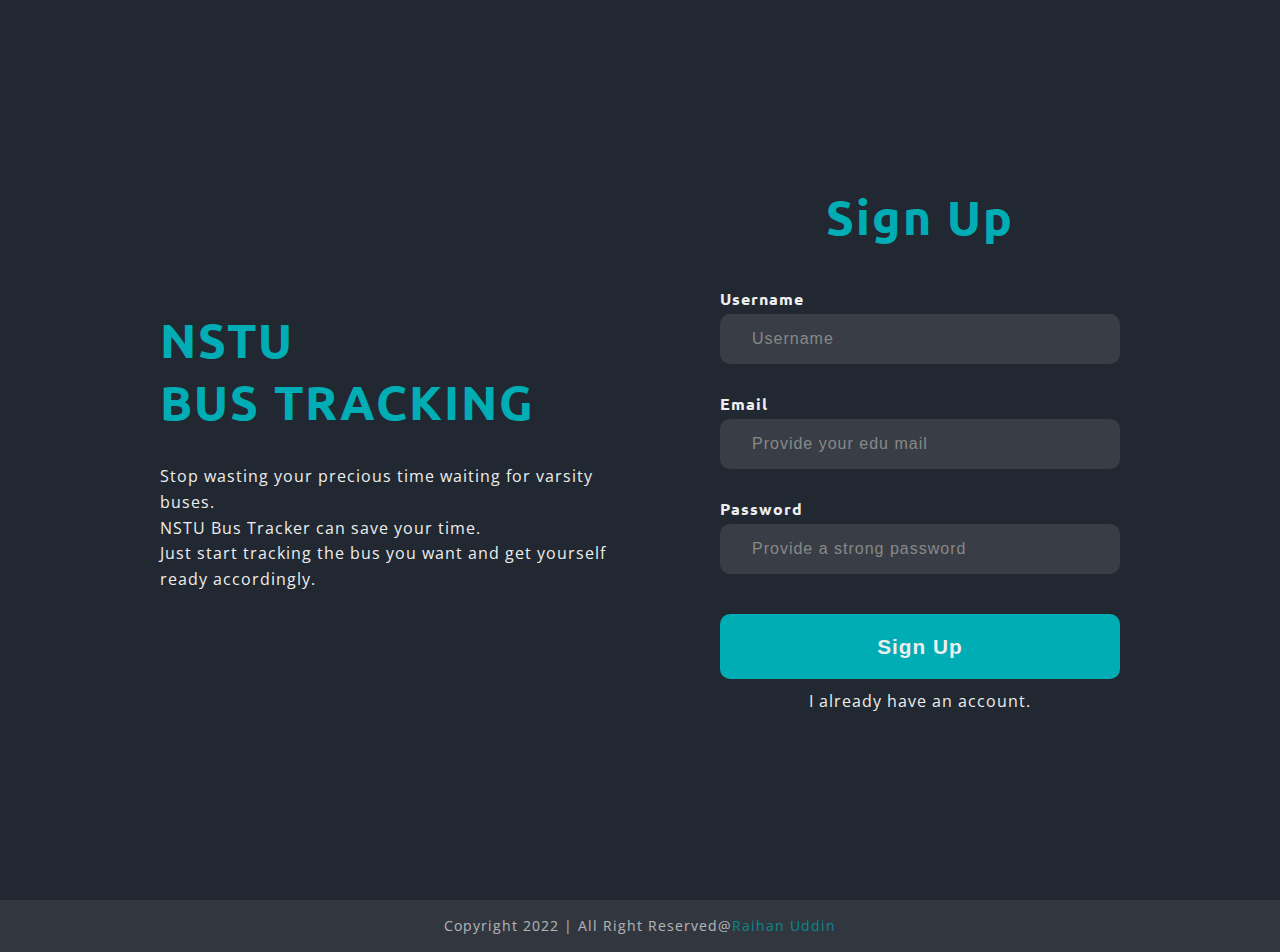
<file: index.html>
<!DOCTYPE html>
<html lang="en">
  <head>
    <meta charset="UTF-8" />
    <meta http-equiv="X-UA-Compatible" content="IE=edge" />
    <meta name="viewport" content="width=device-width, initial-scale=1.0" />
    <title>NSTU BUS TRACKING</title>
    <link rel="stylesheet" href="style.css" />

    <!-- google font -->
    <link rel="preconnect" href="https://fonts.googleapis.com" />
    <link rel="preconnect" href="https://fonts.gstatic.com" crossorigin />
    <link
      href="https://fonts.googleapis.com/css2?family=Open+Sans:wght@300;400;700&family=Ubuntu:wght@400;500;700&display=swap"
      rel="stylesheet"
    />
    <!-- ////////////////////////////// -->
  </head>
  <body>
    <div class="container">
      <div class="hero-intro">
        <h1>NSTU<br />BUS TRACKING</h1>
        <p>
          Stop wasting your precious time waiting for varsity buses. <br />NSTU
          Bus Tracker can save your time.<br />Just start tracking the bus you
          want and get yourself ready accordingly.
        </p>
      </div>
      <div class="form-container" id="signup">
        <div class="form-title">
          <h1>Sign Up</h1>
        </div>
        <div class="form">
          <form action="./php/register.php" method="POST" class="access-form">
            <label for="username">Username</label>
            <input required id="username" type="text" placeholder="Username" />

            <label for="email">Email</label>
            <input
              required
              id="email"
              type="email"
              placeholder="Provide your edu mail"
            />

            <label for="password">Password</label>
            <input
              required
              id="password"
              type="password"
              placeholder="Provide a strong password"
            />
          </form>
        </div>
        <div class="form-btn">
          <a class="btn-link" href="home.html"
            ><button class="btn" type="submit">Sign Up</button></a
          >
          <a href="login.html" class="form-link">I already have an account.</a>
        </div>
      </div>
    </div>

    <footer class="footer bottom">
      <p>
        Copyright 2022 | All Right Reserved@<a
          href="#"
          class="inline-link"
          target="_blank"
          >Raihan Uddin</a
        >
      </p>
    </footer>
  </body>
</html>
</file>
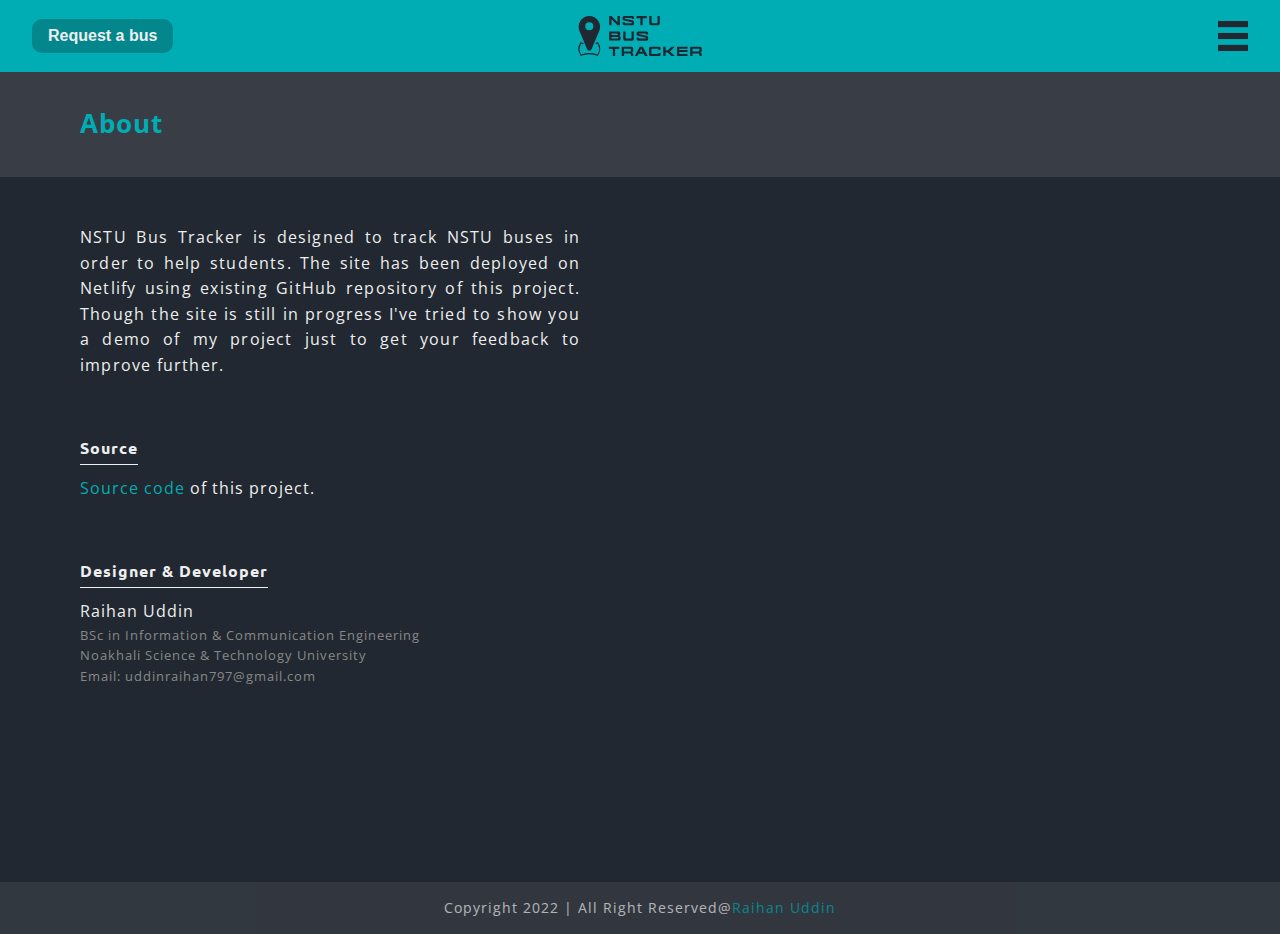
<file: about.html>
<!DOCTYPE html>
<html lang="en">
  <head>
    <meta charset="UTF-8" />
    <meta http-equiv="X-UA-Compatible" content="IE=edge" />
    <meta name="viewport" content="width=device-width, initial-scale=1.0" />
    <title>NSTU BUS TRACKER</title>
    <link rel="stylesheet" href="style.css" />
    <link rel="stylesheet" href="about.css" />

    <!-- google font -->
    <link rel="preconnect" href="https://fonts.googleapis.com" />
    <link rel="preconnect" href="https://fonts.gstatic.com" crossorigin />
    <link
      href="https://fonts.googleapis.com/css2?family=Open+Sans:wght@300;400;700&family=Ubuntu:wght@400;500;700&display=swap"
      rel="stylesheet"
    />

    <link
      rel="stylesheet"
      href="https://cdnjs.cloudflare.com/ajax/libs/font-awesome/6.2.0/css/all.min.css"
      integrity="sha512-xh6O/CkQoPOWDdYTDqeRdPCVd1SpvCA9XXcUnZS2FmJNp1coAFzvtCN9BmamE+4aHK8yyUHUSCcJHgXloTyT2A=="
      crossorigin="anonymous"
      referrerpolicy="no-referrer"
    />
    <script src="nav.js" defer></script>
    <!-- ////////////////////////////// -->
  </head>
  <body>
    <nav class="nav">
      <div>
        <button class="ctr-btn tooltip" disabled>Request a bus</button>
        <span class="tooltip-text">Coming soon...</span>
      </div>
      <div id="logo"></div>
      <div class="menu">
        <div class="menu-btn-container">
          <div class="menu-btn"></div>
          <div class="menu-container">
            <div class="menu-option">
              <a
                class="menu-option--name red"
                href="home.html"
                id="live-bus-icon"
                >Live Bus</a
              >
            </div>
            <div class="menu-option">
              <a class="menu-option--name" href="profile.html" id="profile-icon"
                >Profile</a
              >
            </div>
            <div class="menu-option">
              <a
                class="menu-option--name"
                href="feedback.html"
                id="feedback-icon"
                >Send Feedback</a
              >
            </div>
            <div class="menu-option">
              <a class="menu-option--name" href="about.html" id="about-icon"
                >About</a
              >
            </div>
            <div class="menu-option">
              <a class="menu-option--name" href="login.html" id="logout-icon"
                >Log Out</a
              >
            </div>
          </div>
        </div>
      </div>
    </nav>

    <main>
      <div class="page-header">
        <p>About</p>
      </div>
      <div class="page-container" id="about">
        <div>
          <p class="description">
            NSTU Bus Tracker is designed to track NSTU buses in order to help
            students. The site has been deployed on Netlify using existing
            GitHub repository of this project. Though the site is still in
            progress I've tried to show you a demo of my project just to get
            your feedback to improve further.
          </p>
        </div>
        <div>
          <div class="block-label"><p>Source</p></div>
          <div>
            <p>
              <a
                class="inline-link"
                target="_blank"
                href="https://github.com/Rai321han/NSTU_BUS_TRACKER"
                >Source code</a
              >
              of this project.
            </p>
          </div>
        </div>
        <div>
          <div class="block-label"><p>Designer & Developer</p></div>
          <p>Raihan Uddin</p>
          <p class="greyed-text">
            BSc in Information & Communication Engineering
          </p>
          <p class="greyed-text">Noakhali Science & Technology University</p>
          <p class="greyed-text">Email: uddinraihan797@gmail.com</p>
        </div>
      </div>
    </main>
    <footer class="footer">
      <p>
        Copyright 2022 | All Right Reserved@<a
          href="#"
          class="inline-link"
          target="_blank"
          >Raihan Uddin</a
        >
      </p>
    </footer>
  </body>
</html>
</file>
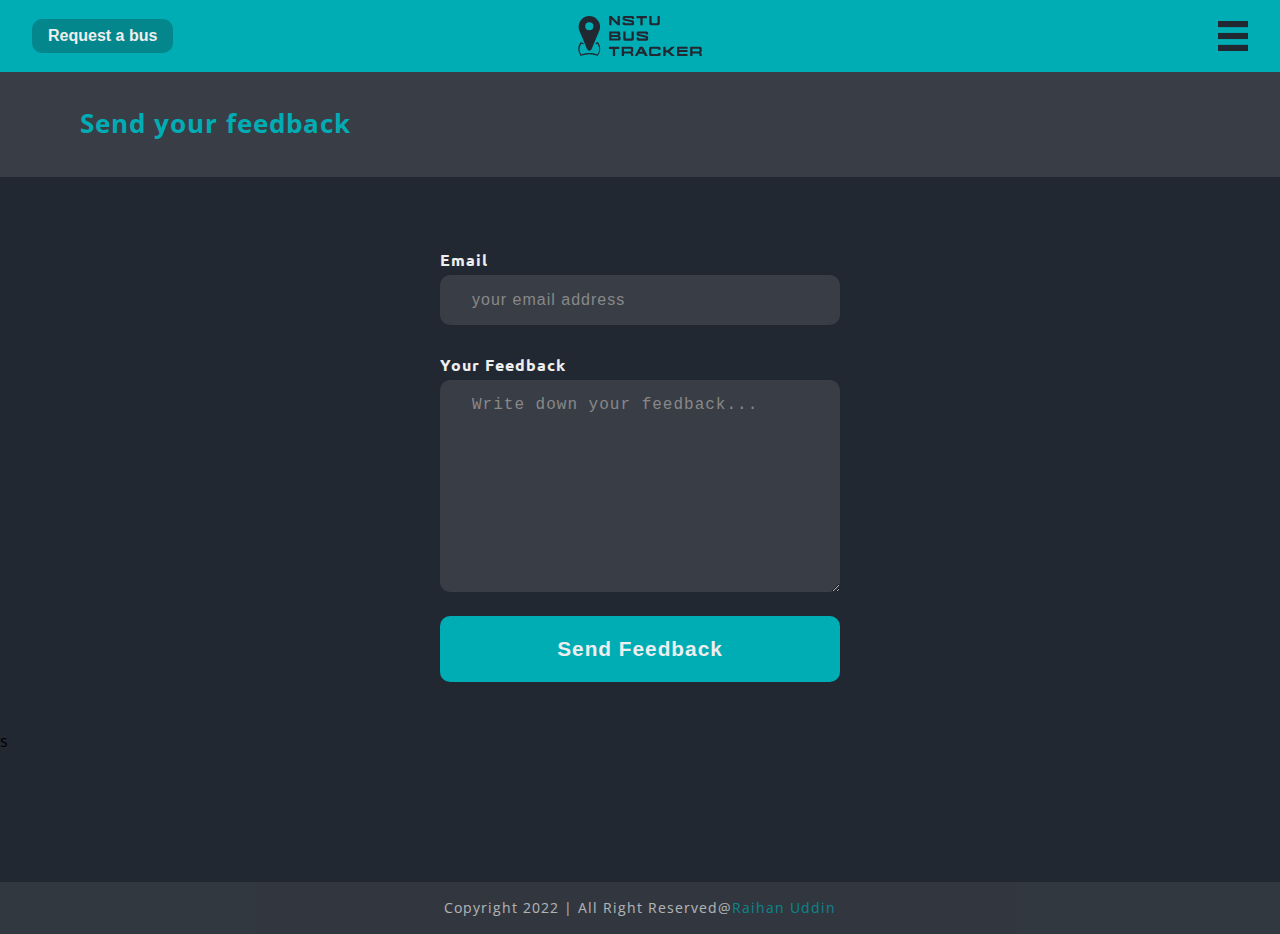
<file: feedback.html>
<!DOCTYPE html>
<html lang="en">
  <head>
    <meta charset="UTF-8" />
    <meta http-equiv="X-UA-Compatible" content="IE=edge" />
    <meta name="viewport" content="width=device-width, initial-scale=1.0" />
    <title>NSTU BUS TRACKER</title>
    <link rel="stylesheet" href="style.css" />
    <link rel="stylesheet" href="feedback.css" />

    <!-- google font -->
    <link rel="preconnect" href="https://fonts.googleapis.com" />
    <link rel="preconnect" href="https://fonts.gstatic.com" crossorigin />
    <link
      href="https://fonts.googleapis.com/css2?family=Open+Sans:wght@300;400;700&family=Ubuntu:wght@400;500;700&display=swap"
      rel="stylesheet"
    />

    <link
      rel="stylesheet"
      href="https://cdnjs.cloudflare.com/ajax/libs/font-awesome/6.2.0/css/all.min.css"
      integrity="sha512-xh6O/CkQoPOWDdYTDqeRdPCVd1SpvCA9XXcUnZS2FmJNp1coAFzvtCN9BmamE+4aHK8yyUHUSCcJHgXloTyT2A=="
      crossorigin="anonymous"
      referrerpolicy="no-referrer"
    />

    <script src="nav.js" defer></script>
    <!-- ////////////////////////////// -->
  </head>
  <body>
    <nav class="nav">
      <div>
        <button class="ctr-btn tooltip" disabled>Request a bus</button>
        <span class="tooltip-text">Coming soon...</span>
      </div>
      <div id="logo"></div>
      <div class="menu">
        <div class="menu-btn-container">
          <div class="menu-btn"></div>
          <div class="menu-container">
            <div class="menu-option">
              <a
                class="menu-option--name red"
                href="home.html"
                id="live-bus-icon"
                >Live Bus</a
              >
            </div>
            <div class="menu-option">
              <a class="menu-option--name" href="profile.html" id="profile-icon"
                >Profile</a
              >
            </div>
            <div class="menu-option">
              <a
                class="menu-option--name"
                href="feedback.html"
                id="feedback-icon"
                >Send Feedback</a
              >
            </div>
            <div class="menu-option">
              <a class="menu-option--name" href="about.html" id="about-icon"
                >About</a
              >
            </div>
            <div class="menu-option">
              <a class="menu-option--name" href="login.html" id="logout-icon"
                >Log Out</a
              >
            </div>
          </div>
        </div>
      </div>
    </nav>

    <main>
      <div class="page-header">
        <p>Send your feedback</p>
      </div>
      <div class="page-container" id="feedback">
        <div class="form">
          <form action="" class="access-form">
            <label for="email">Email</label>
            <input
              required
              id="email"
              type="email"
              placeholder="your email address"
            />
            <label for="textarea">Your Feedback</label>
            <textarea
              name=""
              id="textarea"
              cols="30"
              rows="10"
              placeholder="Write down your feedback..."
            ></textarea>
          </form>
        </div>
        <div class="form-btn">
          <a class="btn-link" href=""
            ><button class="btn" type="submit">Send Feedback</button></a
          >
        </div>
      </div>
      <div class="extra-space">s</div>
    </main>
    <footer class="footer">
      <p>
        Copyright 2022 | All Right Reserved@<a
          href="#"
          class="inline-link"
          target="_blank"
          >Raihan Uddin</a
        >
      </p>
    </footer>
  </body>
</html>
</file>
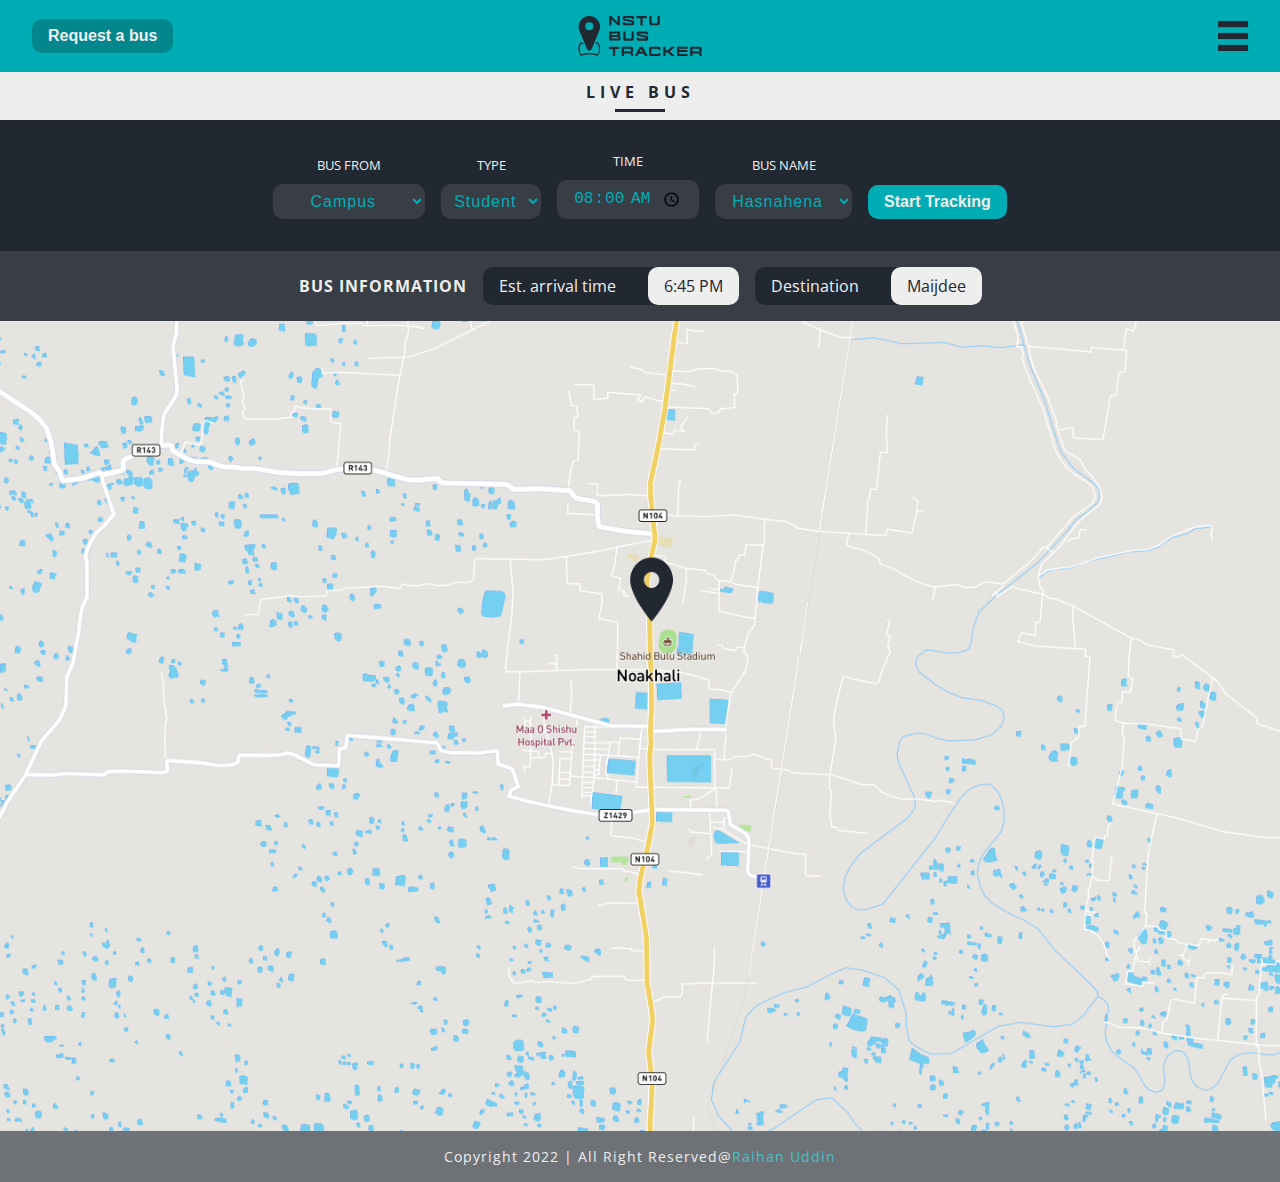
<file: home.html>
<!DOCTYPE html>
<html lang="en">
  <head>
    <meta charset="UTF-8" />
    <meta http-equiv="X-UA-Compatible" content="IE=edge" />
    <meta name="viewport" content="width=device-width, initial-scale=1.0" />
    <title>NSTU BUS TRACKING</title>
    <link rel="stylesheet" href="style.css" />
    <link rel="stylesheet" href="home.css" />

    <!-- google font -->
    <link rel="preconnect" href="https://fonts.googleapis.com" />
    <link rel="preconnect" href="https://fonts.gstatic.com" crossorigin />
    <link
      href="https://fonts.googleapis.com/css2?family=Open+Sans:wght@300;400;700&family=Ubuntu:wght@400;500;700&display=swap"
      rel="stylesheet"
    />
    <link
      rel="stylesheet"
      href="https://cdnjs.cloudflare.com/ajax/libs/font-awesome/6.2.0/css/all.min.css"
      integrity="sha512-xh6O/CkQoPOWDdYTDqeRdPCVd1SpvCA9XXcUnZS2FmJNp1coAFzvtCN9BmamE+4aHK8yyUHUSCcJHgXloTyT2A=="
      crossorigin="anonymous"
      referrerpolicy="no-referrer"
    />
    <script src="nav.js" defer></script>
    <!-- ////////////////////////////// -->
  </head>
  <body>
    <nav class="nav">
      <div>
        <button class="ctr-btn tooltip" disabled>Request a bus</button>
        <span class="tooltip-text">Coming soon...</span>
      </div>
      <div id="logo"></div>
      <div class="menu">
        <div class="menu-btn-container">
          <div class="menu-btn"></div>
          <div class="menu-container">
            <div class="menu-option">
              <a class="menu-option--name" href="home.html" id="live-bus-icon"
                >Live Bus</a
              >
            </div>
            <div class="menu-option">
              <a class="menu-option--name" href="profile.html" id="profile-icon"
                >Profile</a
              >
            </div>
            <div class="menu-option">
              <a
                class="menu-option--name"
                href="feedback.html"
                id="feedback-icon"
                >Send Feedback</a
              >
            </div>
            <div class="menu-option">
              <a class="menu-option--name" href="about.html" id="about-icon"
                >About</a
              >
            </div>
            <div class="menu-option">
              <a class="menu-option--name" href="login.html" id="logout-icon"
                >Log Out</a
              >
            </div>
          </div>
        </div>
      </div>
    </nav>
    <main>
      <div class="side">
        <div class="side-title">
          <p>LIVE BUS</p>
          <div class="line-animation"></div>
        </div>
        <div class="side-filter">
          <div class="filter-menu">
            <div class="select-menu">
              <label for="" class="select-label">BUS FROM</label>
              <select name="" id="" class="select">
                <option value="campus">Campus</option>
                <option value="maijdee">Maijdee Court</option>
                <option value="maijdee-bazar">Maijdee Bazar</option>
                <option value="chowrasta">Chowrasta</option>
                <option value="chowmohuni">Chowmohani</option>
                <option value="bashurhat">Basurhat</option>
                <option value="shubarnachar">Subarnachar</option>
              </select>
            </div>

            <div class="select-menu">
              <label for="" class="select-label">TYPE</label>
              <select name="" id="" class="select">
                <option value="student">Student</option>
                <option value="teacher">Teacher</option>
                <option value="staff">Staff</option>
              </select>
            </div>

            <div class="select-menu">
              <label for="" class="select-label">TIME</label>
              <input
                class="time-picker"
                type="time"
                value="08:00"
                name=""
                min="12:00"
                max="10:00"
                required
              />
            </div>

            <div class="select-menu">
              <label for="" class="select-label">BUS NAME</label>
              <select name="" id="" class="select">
                <option value="hasnahena">Hasnahena</option>
                <option value="shurjomukhi">Shurjomukhi</option>
                <option value="shapla">Shapla</option>
                <option value="rajnigandha">Rajnigandha</option>
                <option value="joba">Joba</option>
                <option value="tulip">Tulip</option>
              </select>
            </div>
            <div>
              <button class="ctr-btn btn-primary">Start Tracking</button>
            </div>
          </div>
        </div>
        <div class="side-result">
          <div class="title">BUS INFORMATION</div>
          <div class="result">
            <div class="result-title">Est. arrival time</div>
            <div class="result-value">6:45 PM</div>
          </div>
          <div class="result">
            <div class="result-title">Destination</div>
            <div class="result-value">Maijdee</div>
          </div>
        </div>
      </div>
      <div class="map"></div>
    </main>
    <footer class="footer">
      <p>
        Copyright 2022 | All Right Reserved@<a
          href="#"
          class="inline-link"
          target="_blank"
          >Raihan Uddin</a
        >
      </p>
    </footer>
  </body>
</html>
</file>
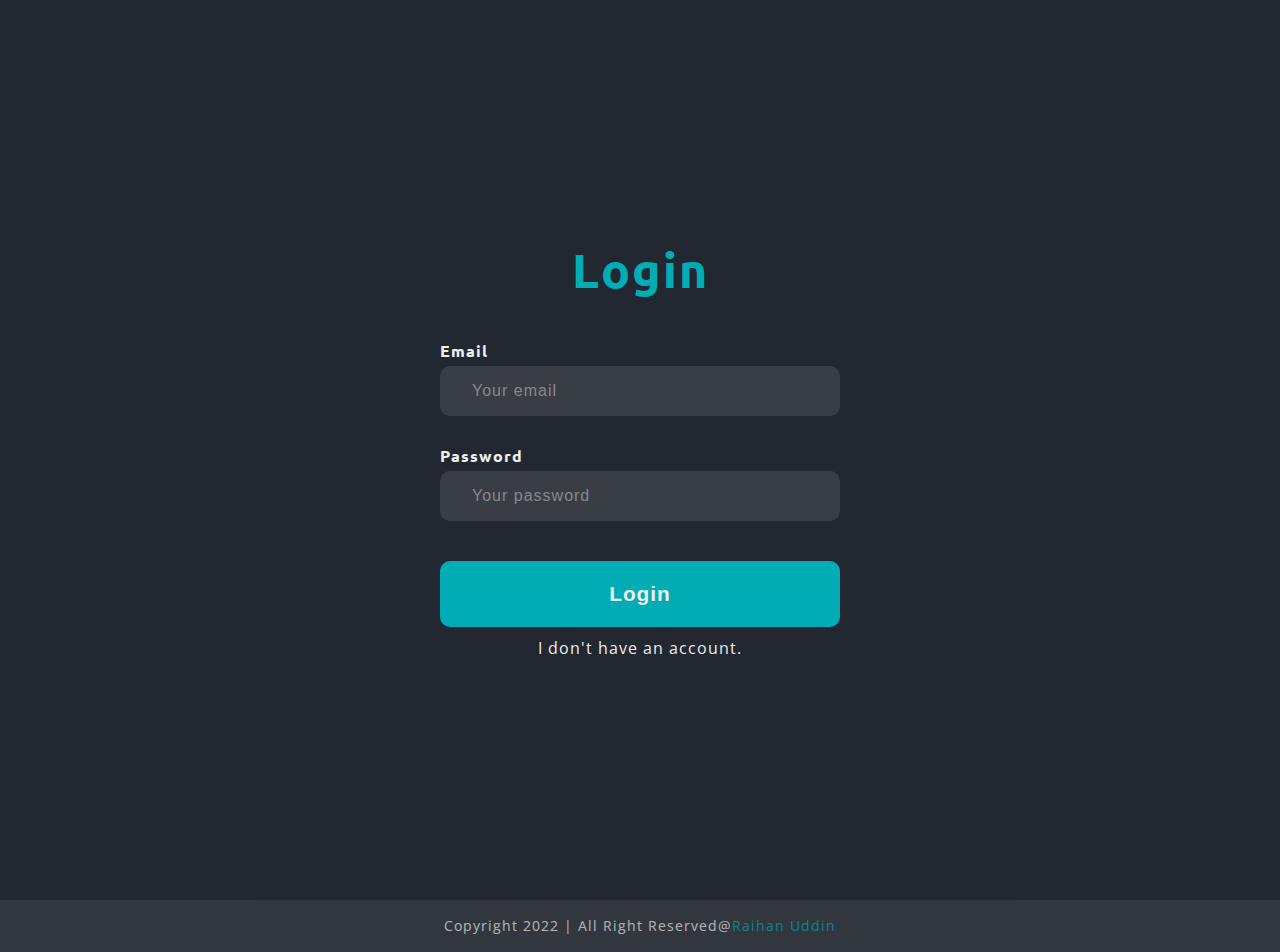
<file: login.html>
<!DOCTYPE html>
<html lang="en">
  <head>
    <meta charset="UTF-8" />
    <meta http-equiv="X-UA-Compatible" content="IE=edge" />
    <meta name="viewport" content="width=device-width, initial-scale=1.0" />
    <link rel="stylesheet" href="style.css" />

    <!-- google font -->
    <link rel="preconnect" href="https://fonts.googleapis.com" />
    <link rel="preconnect" href="https://fonts.gstatic.com" crossorigin />
    <link
      href="https://fonts.googleapis.com/css2?family=Open+Sans:wght@300;400;700&family=Ubuntu:wght@400;500;700&display=swap"
      rel="stylesheet"
    />
    <!-- ////////////////////////////// -->

    <title>NSTU BUS TRACKER</title>
  </head>
  <body>
    <div class="container">
      <div class="form-container" id="login-form">
        <div class="form-title">
          <h1>Login</h1>
        </div>
        <div class="form">
          <form action="" class="access-form">
            <label for="email">Email</label>
            <input required id="email" type="email" placeholder="Your email" />

            <label for="password">Password</label>
            <input
              required
              id="password"
              type="password"
              placeholder="Your password"
            />
          </form>
        </div>
        <div class="form-btn">
          <a class="btn-link" href="home.html"
            ><button class="btn" type="submit">Login</button></a
          >
          <a href="index.html" class="form-link">I don't have an account.</a>
        </div>
      </div>
    </div>

    <footer class="footer bottom">
      <p>
        Copyright 2022 | All Right Reserved@<a
          href="#"
          class="inline-link"
          target="_blank"
          >Raihan Uddin</a
        >
      </p>
    </footer>
  </body>
</html>
</file>
<file: style.css>
html {
  box-sizing: border-box;
  font-size: 16px;
  font-family: var(--ff-paragraph);
}

*,
*::after,
*::before {
  margin: 0;
  padding: 0;
  box-sizing: inherit;
}

body {
  padding: 0;
  flex-grow: 1;
  overflow: auto;
  scrollbar-width: none;
  min-height: 100vh;
}

body::-webkit-scrollbar {
  width: 0;
}

h1 {
  font-family: var(--ff-heading);
}

p,
a {
  letter-spacing: 1px;
  line-height: 1.6;
}

:root {
  /* COLORS */
  --color-primary-dark: #222831;
  --color-primary-light: #393e46;
  --color-secondary: #00adb5;
  --color-white: #eeeeee;
  --color-placeholder: #888888;
  --color-dropdown: #828282;

  /* FONT-SIZE */
  --fs-paragraph: 1.8rem;
  --fs-placeholder: 1.25rem;
  --fs-btn: 1.3rem;
  --fs-heading: 3rem;
  --fs-page-title: 1.6rem;
  /* FONT-FAMILY */
  --ff-heading: "Ubuntu", sans-serif;
  --ff-paragraph: "Open Sans", sans-serif;
}

body {
  background-color: var(--color-primary-dark);
}

/* //////////////-------fontawesome icons------////////// */
#feedback-icon::before,
#profile-icon::before,
#live-bus-icon::before,
#about-icon::before,
#logout-icon::before {
  display: inline-block;
  text-rendering: auto;
  -webkit-font-smoothing: antialiased;
  font: var(--fa-font-solid);
  margin-right: 1em;
}

#live-bus-icon::before {
  content: "\f601";
}
#profile-icon::before {
  content: "\f007";
}
#feedback-icon::before {
  content: "\f075";
}
#about-icon::before {
  content: "\f05a";
}
#logout-icon::before {
  content: "\f2f5";
}
#live-bus-icon {
  color: red;
}

/* ///////////////////////////////////////////// */

.container {
  background-color: var(--color-primary-dark);
  width: 100%;
  gap: 2em;
  display: flex;
  flex-direction: row;
  padding: 0em 10em;
  align-items: center;
  min-height: 100vh;
}

.hero-intro {
  margin: 4em 0em;
  min-width: 300px;
  width: 50%;
  display: flex;
  flex-direction: column;
  gap: 2em;
  align-items: flex-start;
}

h1 {
  color: var(--color-secondary);
  font-weight: bold;
  letter-spacing: 2px;
  line-height: 1.3;
  font-size: var(--fs-heading);
}

.form-container {
  margin: 2em 0;
  display: flex;
  flex-direction: column;
  flex-grow: 1;
  align-items: flex-end;
  gap: 1em;
  min-width: 300px;
}

#login-form {
  align-items: center;
}

p {
  font-size: var(--ff-paragraph);
  color: var(--color-white);
  letter-spacing: 1px;
  line-height: 1.6;
}

.access-form {
  display: flex;
  flex-direction: column;
  gap: 5px;
  min-width: 300px;
}

.block-label,
.access-form label {
  margin-top: 1.5em;
  color: var(--color-white);
  font-weight: bold;
  font-family: var(--ff-heading);
  font-size: var(--ff-paragraph);
  letter-spacing: 1px;
}

.block-label {
  margin-bottom: 1em;
  position: relative;
  display: inline-block;
}

.block-label::before {
  content: "";
  width: 100%;
  height: 1px;
  background-color: var(--color-white);
  position: absolute;
  bottom: -5px;
}

.description {
  letter-spacing: 1.2px;
  line-height: 1.6;
  width: 90%;
  max-width: 500px;
}

.access-form input,
.access-form textarea {
  padding: 1em 2em;
  border-radius: 10px;
  border-style: none;
  width: 100%;
  background-color: var(--color-primary-light);
  color: var(--color-secondary);
  letter-spacing: 1px;
  font-size: 1rem;
}

.access-form input::placeholder,
.access-form textarea::placeholder {
  color: var(--color-placeholder);
  letter-spacing: 1px;
  font-size: 1rem;
}

.access-form input:focus,
.access-form textarea:focus {
  outline: none;
  box-shadow: inset 0px 0 0 1px var(--color-secondary);
}

.form {
  width: 100%;
  max-width: 400px;
}

.form-title {
  width: 100%;
  text-align: center;
  max-width: 400px;
}

.form-btn {
  display: flex;
  flex-direction: column;
  gap: 0.6em;
  align-items: center;
  width: 100%;
  max-width: 400px;
}

.btn-link {
  cursor: pointer;
  width: 100%;
  border-radius: 10px;
  border-style: none;
  margin-top: 1.5em;
}

.btn {
  background-color: var(--color-secondary);
  padding: 1em 2em;
  width: 100%;
  border-radius: 10px;
  border-style: none;
  text-decoration: none;
  color: var(--color-white);
  font-size: var(--fs-btn);
  font-weight: bold;
  letter-spacing: 1px;
}

.form-link {
  color: var(--color-white);
  text-decoration: none;
  cursor: pointer;
}

.form-link:hover {
  color: var(--color-secondary);
}

.ctr-btn {
  border-radius: 10px;
  padding: 0.5em 1em;
  background-color: var(--color-primary-dark);
  font-size: 1rem;
  color: var(--color-white);
  font-weight: bold;
  border-style: none;
  cursor: pointer;
}

.ctr-btn a {
  color: var(--color-white);
  text-decoration: none;
}

.btn:hover,
.ctr-btn:hover {
  background-color: #04868d;
}

.btn:focus,
.btn-link:focus {
  outline: none;
  background-color: #04868d;
}

.inline-link {
  text-decoration: none;
  color: var(--color-secondary);
  transition: all 0.2s ease-in;
}

.inline-link:hover {
  text-decoration: underline;
}

.greyed-text {
  font-size: 0.8rem;
  color: var(--color-placeholder);
}

/* ///////////////-----------navigation--------//////////// */
.nav {
  width: 100%;
  display: grid;
  grid-template-columns: 1fr 1fr 1fr;
  flex-direction: row;
  justify-content: space-between;
  align-items: center;
  padding: 1em 2em;
  background-color: var(--color-secondary);
  position: sticky;
  top: 0;
  gap: 1em;
  z-index: 1000;
}

.ctr-btn:disabled {
  background-color: #04868d;
  cursor: default;
}

#logo {
  height: 40px;
  background-image: url(NSTU_BUS_TRACKING_LOGO-01.svg);
  background-position: center;
  background-repeat: no-repeat;
  background-size: contain;
}

.menu {
  display: flex;
  flex-direction: column;
  align-items: flex-end;
}

.menu-btn {
  width: 30px;
  height: 30px;
  background-image: url(menu.svg);
  background-position: center;
  background-repeat: no-repeat;
  background-size: contain;
  cursor: pointer;
}

.menu-btn-container {
  display: flex;
  flex-direction: column;
  justify-content: flex-end;
  align-items: flex-end;
  position: relative;
}

.menu-container {
  border: 2px solid var(--color-secondary);
  top: 200%;
  border-radius: 10px;
  position: absolute;
  background-color: var(--color-primary-dark);
  padding: 2em;
  cursor: pointer;
  width: max-content;
  transition: all 0.1s ease-out;
  transform-origin: top;
  transform: scale(0);
}

.menu-option--name {
  color: var(--color-white);
  letter-spacing: 1px;
  text-decoration: none;
}

.menu-option:not(:last-child) {
  margin-bottom: 1em;
}

.menu-option--name:hover {
  color: var(--color-secondary) !important;
}

/* .menu-btn-container:hover > .menu-container {
  transform: scale(1);
} */
/* //////////////////////////////////////////////////////// */

/* ///////////---------tooltip utility classes------/////// */
.tooltip {
  position: relative;
}

.tooltip:hover ~ .tooltip-text {
  display: block;
}

.tooltip-text {
  position: absolute;
  display: none;
  padding: 0.5em;
  font-size: 0.8rem;
  background-color: var(--color-primary-light);
  color: var(--color-white);
  border-radius: 10px;
}
/* /////////////////////////////////////////////////////////////////// */

/* /////////////-------Page Utility Classes-----------////////// */
.page-header {
  padding: 2em 5em;
  background-color: var(--color-primary-light);
}

.page-header p {
  color: var(--color-secondary);
  font-weight: bold;
  font-size: var(--fs-page-title);
}

.page-container {
  padding: 3em 5em;
}

.extra-space {
  flex-grow: 1;
}

/* ///////////////////////////////////////////////////////// */

/* //////////----------Footer----------/////////////// */
.footer {
  opacity: 0.7;
  font-size: 0.9rem;
  width: 100%;
  background-color: var(--color-primary-light);
  padding: 1em;
  text-align: center;
}

.footer p {
  color: var(--color-white);
}
/* //////////////////////////////////////////////////////// */

main {
  min-height: 90vh;
}

@media (max-width: 900px) {
  html {
    font-size: 15px;
  }

  .ctr-btn {
    padding: 0.5em;
  }

  .container {
    flex-direction: column;
    padding: 0;
    margin-bottom: 2em;
  }

  .ctr-btn {
    display: block;
  }

  .page-container,
  .page-header {
    padding: 2em;
  }
}
</file>
<file: about.css>
html {
  box-sizing: border-box;
}

*,
*::after,
*::before {
  margin: 0;
  box-sizing: inherit;
}

body {
  padding: 0;
}

#about {
  display: flex;
  flex-direction: column;
  gap: 2em;
}

.description {
  text-align: justify;
}

#about-icon {
  color: var(--color-secondary);
}
</file>
<file: feedback.css>
*,
*::after,
*::before {
  margin: 0;
  padding: 0;
  box-sizing: border-box;
}

body {
  padding: 0;
}

#feedback {
  display: flex;
  flex-direction: column;
  justify-content: center;
  align-items: center;
}

#feedback-icon {
  color: var(--color-secondary);
}
</file>
<file: home.css>
html {
  box-sizing: border-box;
}

*,
*::after,
*::before {
  margin: 0;
  padding: 0;
  box-sizing: inherit;
}

body {
  padding: 0;
  background-color: var(--color-white);
}

.side {
  background-color: var(--color-primary-dark);
  display: flex;
  flex-direction: column;
  gap: 2em;
}

.side-title {
  background-color: var(--color-white);
  padding: 0.5em 1em;
  text-align: center;
  display: flex;
  flex-direction: column;
  justify-content: center;
  align-items: center;
}

.side-title p {
  letter-spacing: 5px;
  font-weight: bold;
  color: var(--color-primary-dark);
  margin-bottom: 0.2em;
}

.side-filter {
  display: flex;
  flex-direction: column;
  padding: 0 2em;
  gap: 0.5em;
}
.select {
  margin-top: 10px;
  padding: 0.5em;
  background-color: var(--color-primary-light);
  border-radius: 10px;
  color: var(--color-secondary);
  font-size: 1rem;
  border-style: none;
  letter-spacing: 1px;
}

.select-label {
  font-size: 0.8rem;
  color: var(--color-white);
}

.select option {
  color: var(--color-white);
  text-align: center;
  font-weight: lighter;
  font-size: 0.8rem;
}

.select-menu {
  display: flex;
  flex-direction: column;
  align-items: center;
}

.filter-menu {
  display: flex;
  flex-wrap: wrap;
  gap: 1em;
  justify-content: center;
  align-items: flex-end;
}

.time-picker {
  padding: 0.5em 1em;
  background-color: var(--color-primary-light);
  border: none;
  border-radius: 10px;
  font-size: 1rem;
  color: var(--color-secondary);
  margin-top: 10px;
}

.time-picker:focus {
  outline: none;
}

.side-result {
  background-color: var(--color-primary-light);
  padding: 1em;
  display: flex;
  gap: 1em;
  justify-content: center;
  flex-wrap: wrap;
}

.result {
  display: flex;
  gap: 1em;
  background-color: var(--color-primary-dark);
  color: var(--color-white);
  border-radius: 10px;
}

.result-title,
.result-value {
  padding: 0.5em 1em;
  border-radius: 10px;
}

.result-value {
  background-color: var(--color-white);
  color: var(--color-primary-dark);
}

.line-animation {
  width: 50px;
  height: 3px;
  background-color: var(--color-primary-dark);
  animation: real-time 1s ease-in 0.5s infinite;
}

.btn-primary {
  background-color: var(--color-secondary);
  color: var(--color-white);
}

.map {
  height: 90vh;
  width: 100%;
  background-image: url(map_demo.jpg);
  background-position: center;
  background-repeat: no-repeat;
  background-size: cover;
  cursor: pointer;
}

.title {
  font-size: 1rem;
  font-weight: bold;
  letter-spacing: 1px;
  align-self: center;
  color: var(--color-white);
}

@keyframes real-time {
  from {
    width: 2px;
  }
  to {
    width: 50px;
  }
}

@media (max-width: 550px) {
  html {
    font-size: 12px;
  }
}
</file>
